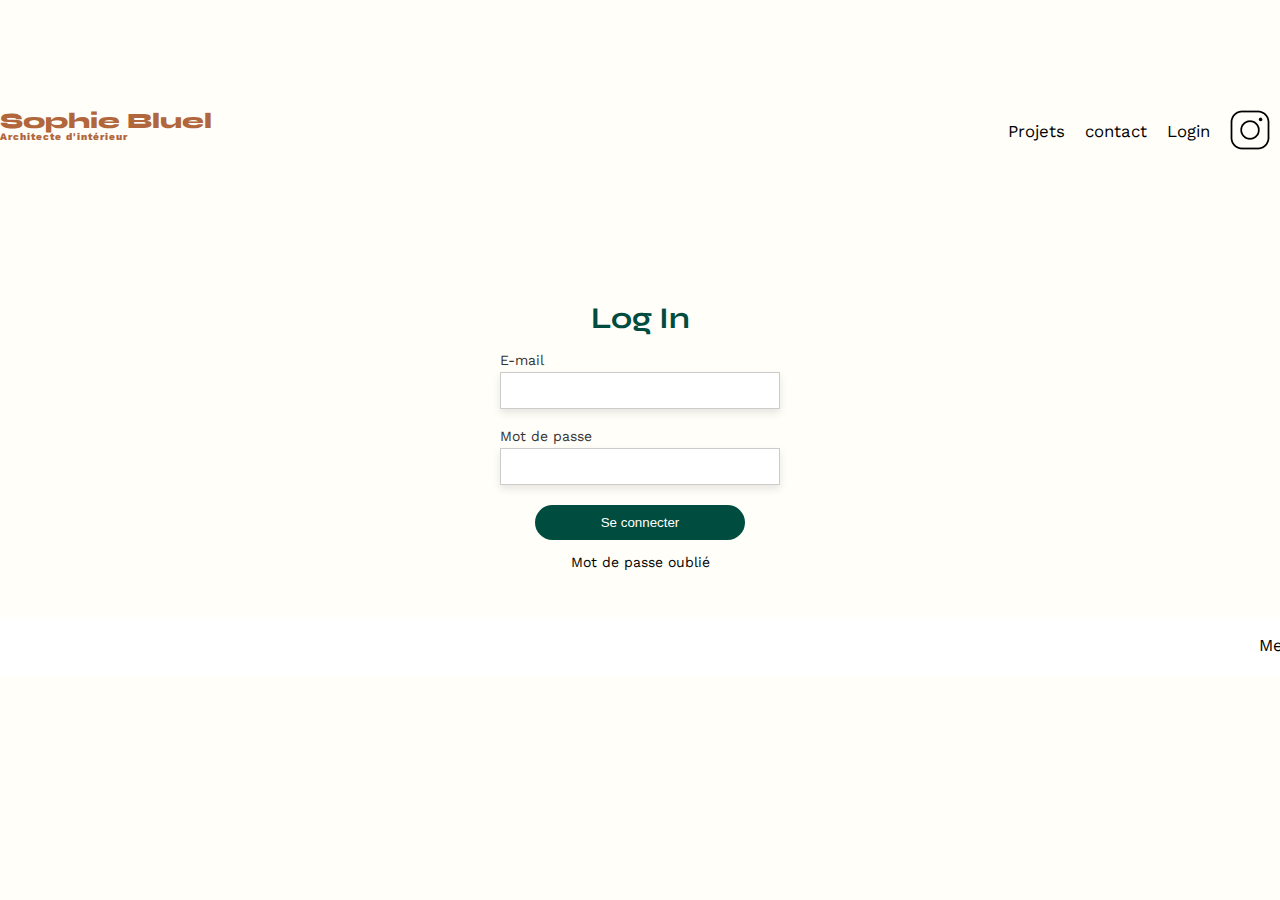
<file: login.html>
<!DOCTYPE html>
<html lang="fr">
<head>
	<meta charset="UTF-8">
	<title>Sophie Bluel - Page de connexion</title>
	<meta name="viewport" content="width=device-width, initial-scale=1.0">
	<link rel="preconnect" href="https://fonts.googleapis.com">
	<link rel="preconnect" href="https://fonts.gstatic.com" crossorigin>
	<link href="https://fonts.googleapis.com/css2?family=Syne:wght@700;800&family=Work+Sans&display=swap" rel="stylesheet">
	<meta name="description" content="">
	<link rel="stylesheet" href="./assets/style.css">

</head>
<body>
<header>
    <h1>Sophie Bluel <span>Architecte d'intérieur</span></h1>
    <nav>
        <ul>
            <li><a href="./index.html">Projets</a></li>
            <li>contact</li>
            <li><a href="./login.html">Login</a></li>
            <li><img src="./assets/icons/instagram.png" alt="Instagram"></li>
        </ul>
    </nav>
</header>
<main>
	<div class="login-container">
	<form class="login-form">
		<h2 class="login-title">Log In</h2>
            <span class="login-label">E-mail</span>
            <input type="email" class="login-input" id="email" required>
            <span class="login-label">Mot de passe</span>
            <input type="password" class="login-input" id="password" required>
            <button class="login-button" type="submit">Se connecter</button>
            <a href="#" class="forgot-password">Mot de passe oublié</a>
            <p class="error-message" style="color: red; display: none;"></p>
	</form>
</div>
</main>
<footer>
	<nav>
		<ul>
			<li>Mentions Légales</li>
		</ul>
	</nav>
</footer>
<script src="./login.js"></script>
</body>
</html>
</file>
<file: assets/style.css>
/* Réinitialisation CSS */
html,body, div, span, applet, object, iframe,
h1, h2, h4, h5, h6, p, blockquote, pre,
a, abbr, acronym, address, big, cite, code,
del, dfn, em, img, ins, kbd, q, s, samp,
small, strike, strong, sub, sup, tt, var,
b, u, i, center,
dl, dt, dd, ol, ul, li,
fieldset, form, label, legend,
table, caption, tbody, tfoot, thead, tr, th, td,
article, aside, canvas, details, embed,
figure, figcaption, footer, header, hgroup,
menu, nav, output, ruby, section, summary,
time, mark, audio, video {
	margin: 0;
	padding: 0;
	border: 0;
	font-size: 100%;
	font: inherit;
	vertical-align: baseline;
}

article, aside, details, figcaption, figure,
header, hgroup, menu, nav, section {
	display: block;
}

body {
	line-height: 1;
}
ol, ul {
	list-style: none;
}
blockquote, q {
	quotes: none;
}
blockquote:before, blockquote:after,
q:before, q:after {
	content: '';
	content: none;
}
table {
	border-collapse: collapse;
	border-spacing: 0;
}

body {
	max-width: 1440px;
	margin: auto;
	font-family: 'Work Sans';
	font-size: 14px;
	background-color: #FFFEF8;
}

header {
	display: flex;
	justify-content: space-between;
	margin: 50px 0;
	padding-top: 60px;
}

section {
	margin: 50px 0;
}

header.with-edit-bar {
	padding-top: 60px; 
}

h1 {
	display: flex;
	flex-direction: column;
	font-family: 'Syne';
	font-size: 22px;
	font-weight: 800;
	color: #B1663C;
	margin-right: auto;
}

h1 > span {
	font-family: 'Work Sans';
	font-size: 10px;
	letter-spacing: 0.1em;
}

h2, h5 {
	font-family: 'Syne';
	font-weight: 700;
	font-size: 30px;
	color: #1D6154;
	display: flex;
	justify-content: center;
}

nav ul {
	display: flex;
	align-items: center;
	list-style-type: none;
}

nav li {
	padding: 0 10px;
	font-size: 1.2em;
}

li:hover {
	color: #B1663C;
}

#introduction {
	display: flex;
	align-items: center;
}

#introduction figure {
	flex: 1;
	
}

#introduction img {
	display: block;
	margin: auto;
	width: 80%;
}

#introduction article {
	flex: 1;
	font-size: 20px;
}

#introduction h2 {
	margin-bottom: 1em;
}

#introduction p {
	margin-bottom: 0.5em;
}

#portfolio h2 {
	text-align: center;
	margin-bottom: 1em;
}

.buttons {
	display: flex;
	gap: 10px;
	margin-bottom: 20px;
	justify-content: center;
}


.buttons button {
	border: 2px solid #1D6154;
	border-radius: 20px;
	padding: 10px 20px;
	background-color: white;
	color: #1D6154;
	cursor: pointer;
	font-size: 16px;
	font-family: 'syne';
}

.buttons button:hover,
.buttons button.active {
	background-color: #1D6154;
	color: white;
}

.main-gallery {
	width: 100%;
	display: grid;
	grid-template-columns: 1fr 1fr 1fr;
	grid-column-gap: 20px;
	grid-row-gap: 20px;
}

.main-gallery img {
	width: 100%;
}

#contact {
	width: 50%;
	margin: auto;
}

#contact > * {
	text-align: center;
}

#contact h4 {
	margin-bottom: 20px;
}

#contact form {
	text-align: left;
	margin-top: 30px;
	display: flex;
	flex-direction: column;
}

#contact input {
	height: 50px;
	font-size: 1.2em;
	border: none;
	box-shadow: 0px 4px 14px rgba(0, 0, 0, 0.09);
}

#contact label {
	margin: 2em 0 1em 0;
}

#contact textarea {
	border: none;
	box-shadow: 0px 4px 14px rgba(0, 0, 0, 0.09);
}

input[type="submit"] {
	font-family: 'Syne';
	font-weight: 700;
	color: white;
	background-color: #1D6154;
	margin: 2em auto;
	width: 180px;
	text-align: center;
	border-radius: 60px;
}

footer nav ul {
	display: flex;
	justify-content: flex-end;
	margin: 2em;
}

footer nav li {
	padding: 0 10px;
	font-size: 1.2em;
	padding-top: 20px;
}

footer {
	display: block;
	background-color: white;
	width: 1440px;
	height: 60px;
	padding: none;
	margin: none;
}

nav a {
	color: initial;
	text-decoration: none;
}

nav a:visited {
	color: initial;
	text-decoration: none;
}

nav a:hover {
	color: #B1663C;
}

.login-body {
	font-family: Arial, sans-serif;
	background-color: #f8f8f2;
	display: flex;
	justify-content: center;
	align-items: center;
	height: 1024px;
	margin: 0;
}

.login-container {
	text-align: center;
	width: 100%;
}

.login-form {
	background-color: #FFFEF8;
	padding: 20px;
	border-radius: 8px;
	width: 300px;
	margin: auto;
	text-align: center;
	padding-top: 100px;
}

.login-title {
	margin-bottom: 20px;
	color: #004d40;
}

.login-label {
	display: block;
	text-align: left;
	margin-bottom: 5px;
	color: #333;
	padding-left: 10px;
}

.login-input {
	width: calc(100% - 20px);
	padding: 10px;
	margin-bottom: 20px;
	border: 1px solid #ccc;
	box-shadow: 0 4px 8px rgba(0, 0, 0, 0.1);
	box-sizing: border-box;
}

.login-button {
	background-color: #004d40;
	color: white;
	padding: 10px 20px;
	border: none;
	border-radius: 25px;
	cursor: pointer;
	width: 70%;
}

.login-button:hover {
	background-color: #00332d;
}

.forgot-password {
	display: block;
	margin-top: 15px;
	color: black;
	text-decoration: none;
}

.forgot-password:hover {
	text-decoration: underline;
}

.login-footer {
	display: block;
	background-color: white;
	width: 1440px;
	height: 60px;
	padding: none;
	margin: none;
}

.login-footer nav ul {
	display: flex;
	justify-content: flex-end;
	margin: 2em;
}

.login-footer nav li {
	padding: 0 10px;
	font-size: 1.2em;
	padding-top: 20px;
}

#edit-bar {
	display: none;
	background-color: black;
	color: white;
	text-align: center;
	padding: 10px;
	position: fixed;
	top: 0;
	left: 0;
	width: 100%;
	z-index: 1000;
	height: 40px;
	line-height: 20px;
	display: flex;
	align-items: center;
	justify-content: center; 
}

#edit-bar .icon {
	color: #fff;
	font-size: 15px;
	padding-right: 20px;
}

a.js-modal {
	color: inherit;
	text-decoration: none;
	font-size: 15px;
	position: absolute;
	right: 42.5%;
	top: 48.5%;
}

.modal {
	display: none; 
	align-items: center;
	justify-content: center;
	position: fixed;
	top: 0;
	left: 0;
	width: 100%;
	height: 100%;
	background: rgba(0, 0, 0, 0.8);
	z-index: 1000;
}
  
.modal-wrapper {
	background-color: #fff;
	padding: 20px;
	width: 90%; 
	max-width: 900px; 
	border-radius: 10px;
	position: relative;
	max-height: 90%;
	height: 800px;
}
  
.js-modal-close {
	position: absolute;
	top: 30px;
	right: 30px;
	background: none;
	border: none;
	font-size: 30px;
	cursor: pointer;
	color: #000; 
}
  
#titlemodal,
#titlemodal2 {
	font-family: Arial, sans-serif; 
	font-size: 35px; 
	font-weight: normal; 
	color: #000; 
	text-align: center; 
	margin: 50px 0; 
}

.modal .modal-gallery {
	display: grid;
	grid-template-columns: repeat(auto-fill, minmax(100px, 1fr)); 
	grid-gap: 15px;
	margin-top: 20px;
	padding: 200px;
	padding-top: 10px;
}
  
.modal .modal-gallery figure {
	position: relative;
	margin: 0;
}
  
.modal .modal-gallery img {
	width: 100%;
	height: auto;
	display: block;
}
  
.modal .modal-gallery figcaption {
	text-align: center;
	padding: 5px 0;
	display: none;
}
  
.modal .modal-gallery button {
	position: absolute;
	top: 10px;
	right: 10px;
	border: none;
	color: #fff;
	font-size: 20px;
	cursor: pointer;
	background-color: #000;
	border-radius: 5px;
}



.add-photo-button-container {
	text-align: center;
	margin-top: 20px;
	position: absolute;
	left: 36%;
	top: 85%;
  }
  
  .add-photo-input {
	display: none;
  }
  
  .add-photo-button {
	display: inline-block;
	padding: 10px 30px;
	background-color: #1D6154;
	color: #ffffff;
	border: none;
	border-radius: 30px;
	cursor: pointer;
	font-size: 20px;
	text-align: center;
	width: 250px;
  }
  
  #add-photo-content {
    display: flex;
    flex-direction: column;
    align-items: center;
    padding-top: 20px;
    width: 100%;
}

.back-button {
    align-self: flex-start;
    background: none;
    border: none;
    font-size: 24px;
    cursor: pointer;
    color: #000;
    position: absolute;
    top: 30px;
    left: 20px;
}

.photo-upload-container {
    display: flex;
    flex-direction: column;
    align-items: center;
    padding: 40px;
    background-color: #E8F1F6;
    width: 100%;
    max-width: 500px;
    margin-bottom: 30px;
    text-align: center;
	box-sizing: border-box;
}

.photo-upload-container i {
    font-size: 80px;
    color: #CBD6DC;
    margin-bottom: 10px;

}

.upload-label {
    cursor: pointer;
    display: flex;
    flex-direction: column;
}

.photo-upload-input {
    display: none;
}

.form-group {
    width: 100%;
    max-width: 500px;
    margin-bottom: 20px;
}

.form-group label {
    display: block;
    margin-bottom: 10px;
    font-weight: bold;
}

 

.form-group input,
.form-group select {
    width: 100%;
    padding: 15px;
    border: none;
    border-radius: 5px;
    font-size: 16px;
    background-color: #F7F7F7;
	box-sizing: border-box;
}

.validate-button-container { 
    display: flex;
    justify-content: center;
    width: 100%;
    margin-top: 20px;
}

.validate-button {
    padding: 10px 30px;
    background-color: grey;
    color: #ffffff;
    border: none;
    border-radius: 30px;
    cursor: pointer;
    font-size: 20px;
    text-align: center;
    width: 250px;
	position: absolute;
	left: 37%;
	top: 80%;
}
.button-disabled {
	background-color: grey;
	cursor: not-allowed;
}

.button-enabled {
	background-color: #1D6154;
	cursor: pointer;
}
  
.upload-label span {
	background-color: #CBD6DC;
	color : #306685;
	border-radius: 25px;
	padding: 10px;
}
  
  .validate-button:disabled {
	background-color: #D3D3D3; /* Couleur grise pour le bouton désactivé */
	cursor: not-allowed;
  }

#photo-preview {
	width: 17%;
	top: 21%;
	position: absolute;
	left: 43%;
		
}

#photo-form {
	max-width: 500px;
	margin: auto;
}
</file>
